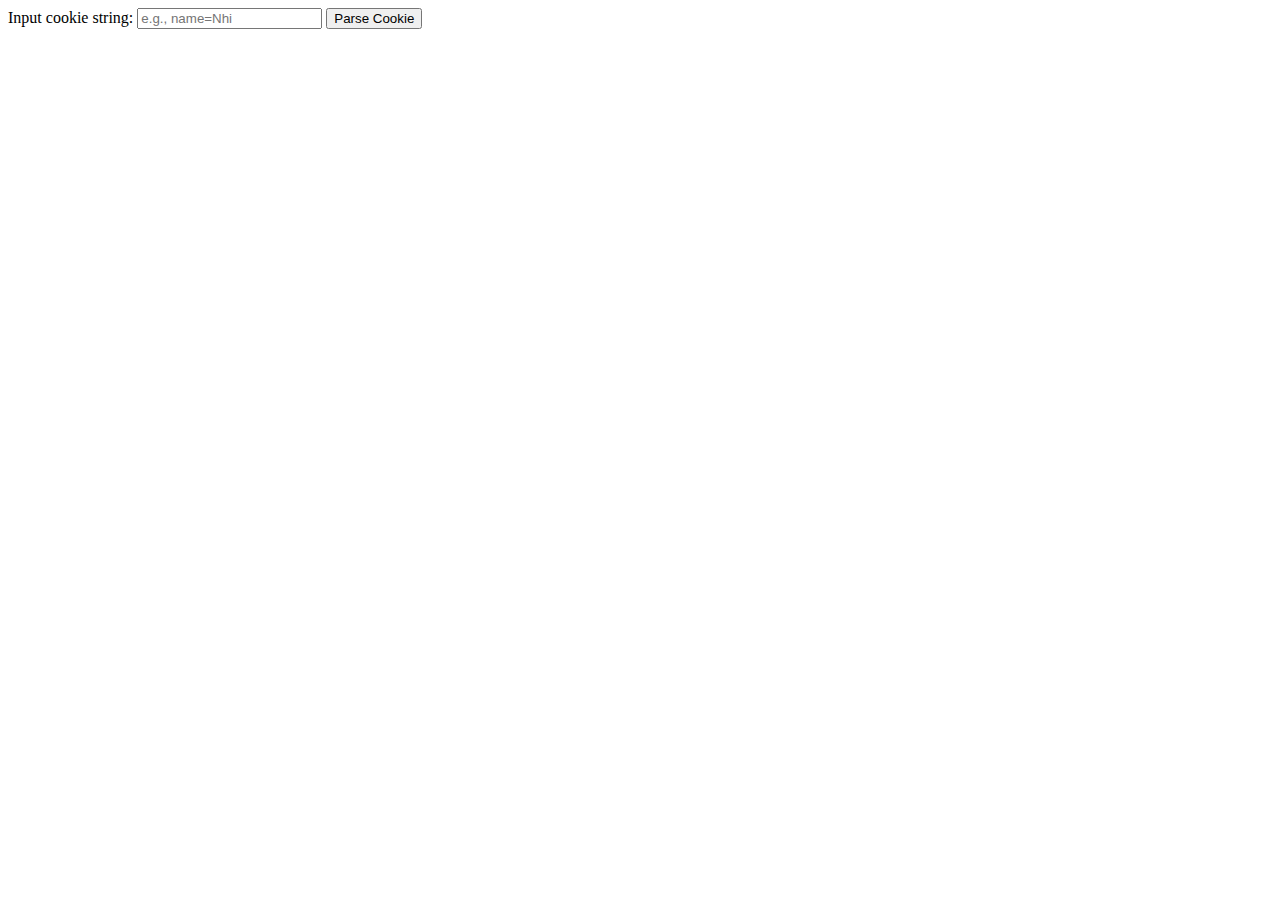
<file: Ex 1.3/index.html>
<!DOCTYPE html>
<html lang="en">
<head>
  <meta charset="UTF-8" />
  <meta name="viewport" content="width=device-width, initial-scale=1.0" />
  <title>Cookie Parser</title>
</head>
<body>
  <form>
    <label for="cookieInput">Input cookie string:</label>
    <input
      type="text"
      id="cookieInput"
      placeholder="e.g., name=Nhi "
    />
    <button type="button" onclick="getAndParseCookie()">
      Parse Cookie
    </button>
  </form>

  <div id="parsedCookieResult"></div>

  <script src="script.js"></script>
</body>
</html>
</file>
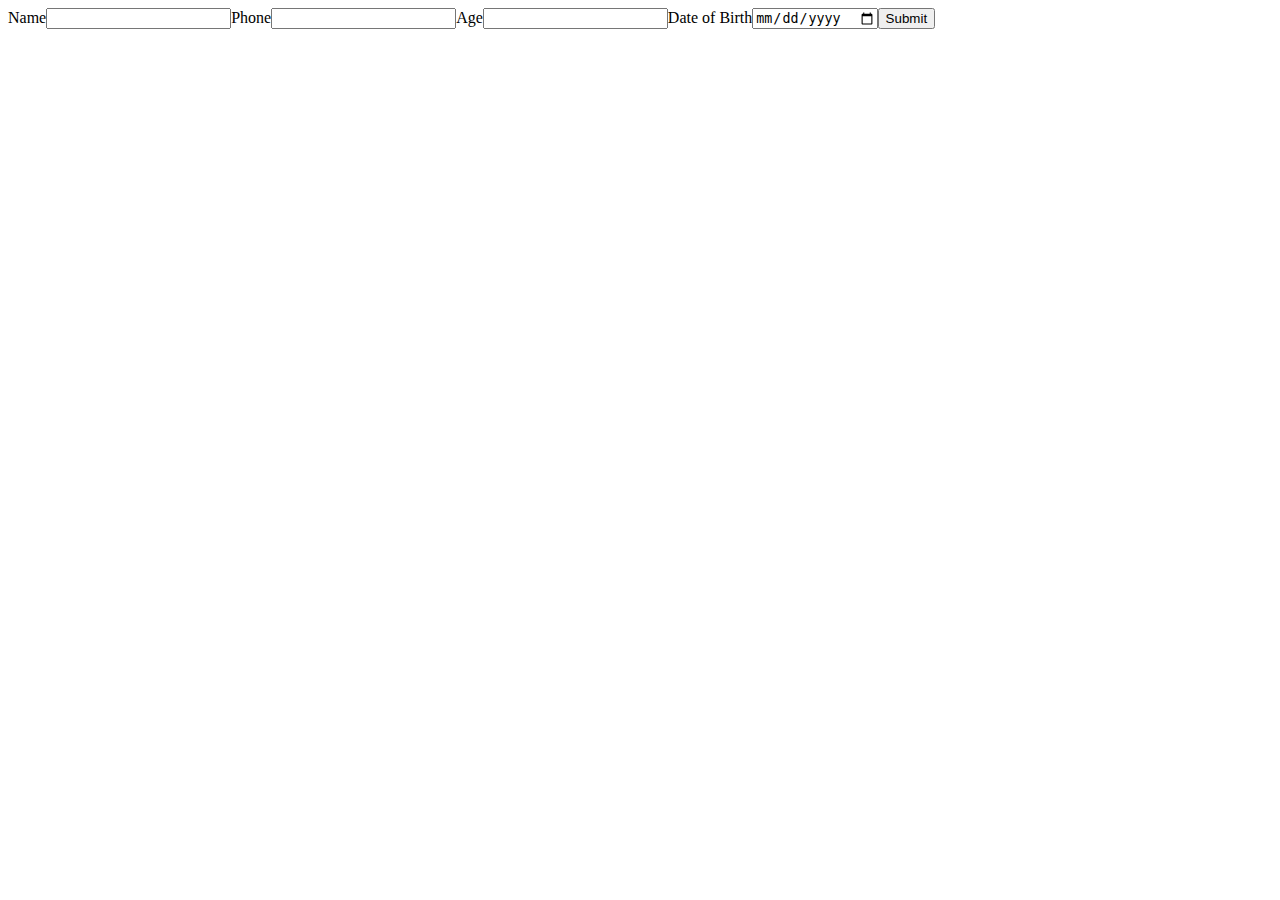
<file: Ex 2.2/index.html>
<!DOCTYPE html>
<html lang="en">

<head>
    <meta charset="UTF-8">
    <meta name="viewport" content="width=device-width, initial-scale=1.0">
    <title>Form Input</title>
</head>

<body>
    <div id="formArea"></div>
</body>
<script>
   function createForm() {
    const form = document.createElement("form");
    form.id = "formCheck";
    
    // Name field
    const nameLabel = document.createElement("label");
    nameLabel.textContent = "Name";
    const inputName = document.createElement("input");
    inputName.type = "text";
    inputName.id = "Name";
    nameLabel.appendChild(inputName);
    form.appendChild(nameLabel);

    // Phone field
    const phoneLabel = document.createElement("label");
    phoneLabel.textContent = "Phone";
    const inputPhone = document.createElement("input");
    inputPhone.type = "tel"; // Assuming it's a phone number
    inputPhone.id = "Phone";
    phoneLabel.appendChild(inputPhone);
    form.appendChild(phoneLabel);

    // Age field
    const ageLabel = document.createElement("label");
    ageLabel.textContent = "Age";
    const inputAge = document.createElement("input");
    inputAge.type = "number";
    inputAge.id = "Age";
    ageLabel.appendChild(inputAge);
    form.appendChild(ageLabel);

    // Date of Birth field
    const dobLabel = document.createElement("label");
    dobLabel.textContent = "Date of Birth";
    const inputDOB = document.createElement("input");
    inputDOB.type = "date";
    inputDOB.id = "DOB";
    dobLabel.appendChild(inputDOB);
    form.appendChild(dobLabel);

    // Submit button
    const submit = document.createElement("input");
    submit.type = "submit";
    submit.value = "Submit";
    submit.id = "submit";
    form.appendChild(submit);

    // Append form to the formArea
    document.getElementById("formArea").appendChild(form);

    // Event listener for form submission
    form.addEventListener("submit", function (event) {
        event.preventDefault(); // Prevent the default form submission behavior

        // Access form values
        const nameValue = inputName.value;
        const phoneValue = inputPhone.value;
        const ageValue = inputAge.value;
        const dobValue = inputDOB.value;

        // You can now do something with the form values, e.g., send them to a server or perform validation.
        alert(`Submit successful!\nName: ${nameValue}\nPhone: ${phoneValue}\nAge: ${ageValue}\nDate of Birth: ${dobValue}`);
    });
}

createForm();

</script>

</html>
</file>
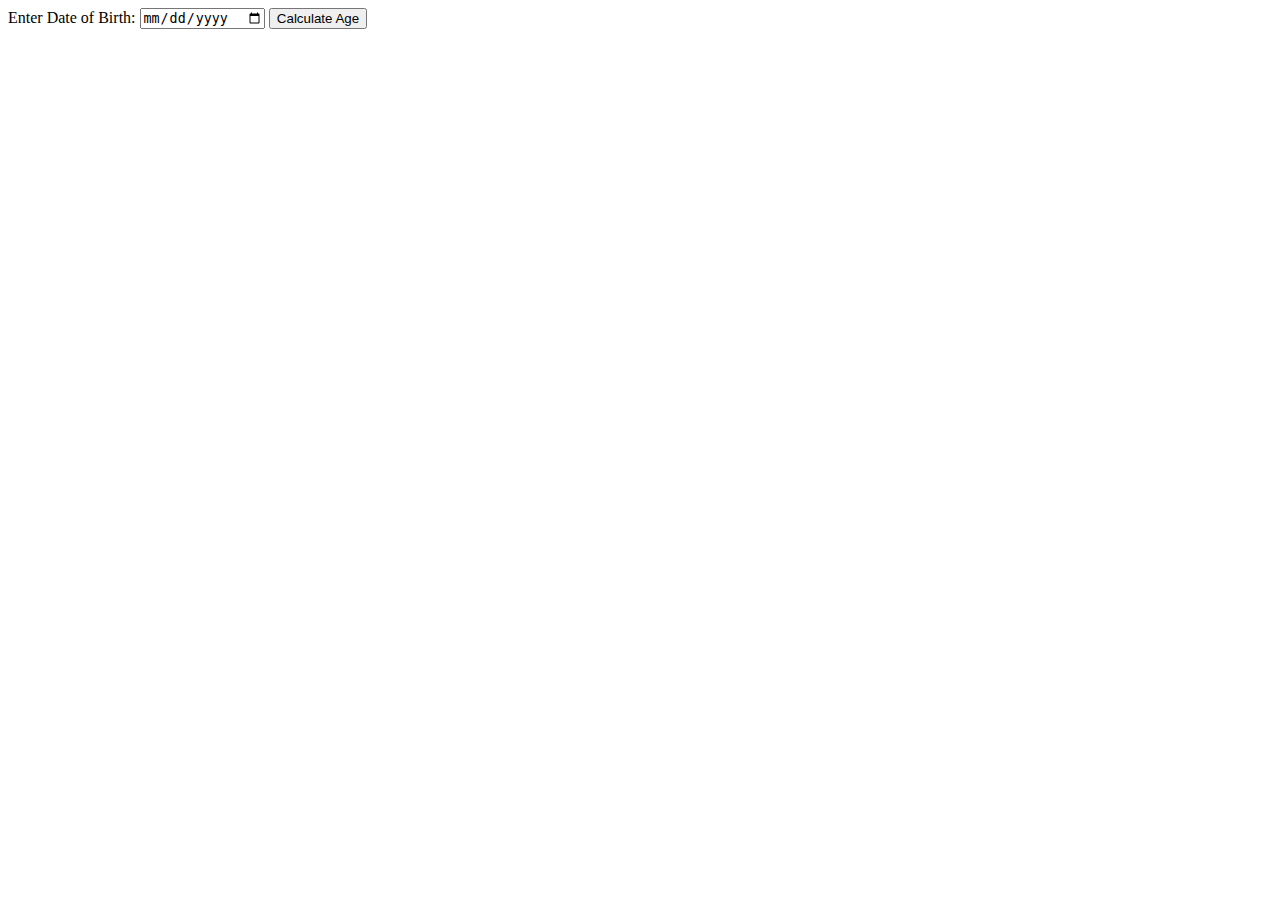
<file: Ex 2.3/index.html>
<!DOCTYPE html>
<html lang="en">
  <head>
    <meta charset="UTF-8" />
    <meta name="viewport" content="width=device-width, initial-scale=1.0" />
    <title>Calculate Age</title>
  </head>
  <body>
    <!-- Form to calculate age -->
    <form id="ageCalculator">
      <label for="dob">Enter Date of Birth:</label>
      <input type="date" id="dob" name="dob" />
      <input type="submit" value="Calculate Age" />
    </form>

    <!-- Result container -->
    <div id="result"></div>

    <script>
      // Function to calculate age based on the provided date of birth
      function calculateAge(event) {
        event.preventDefault(); // Prevent form submission

        const dobInput = document.getElementById("dob");
        const dob = new Date(dobInput.value); // Get the date of birth value from the input field

        // Calculate age
        const today = new Date();
        const diff = today - dob; // Difference in milliseconds
        const ageDate = new Date(diff); // Convert the difference to a date object
        const calculatedAge = Math.abs(ageDate.getUTCFullYear() - 1970); // Extract the year

        // Display the calculated age in the result container
        const resultContainer = document.getElementById("result");
        resultContainer.textContent = `The age is: ${calculatedAge} years old.`;
      }

      // Attach event listener to the form for calculating age
      const ageForm = document.getElementById("ageCalculator");
      ageForm.addEventListener("submit", calculateAge);
    </script>
  </body>
</html>
</file>
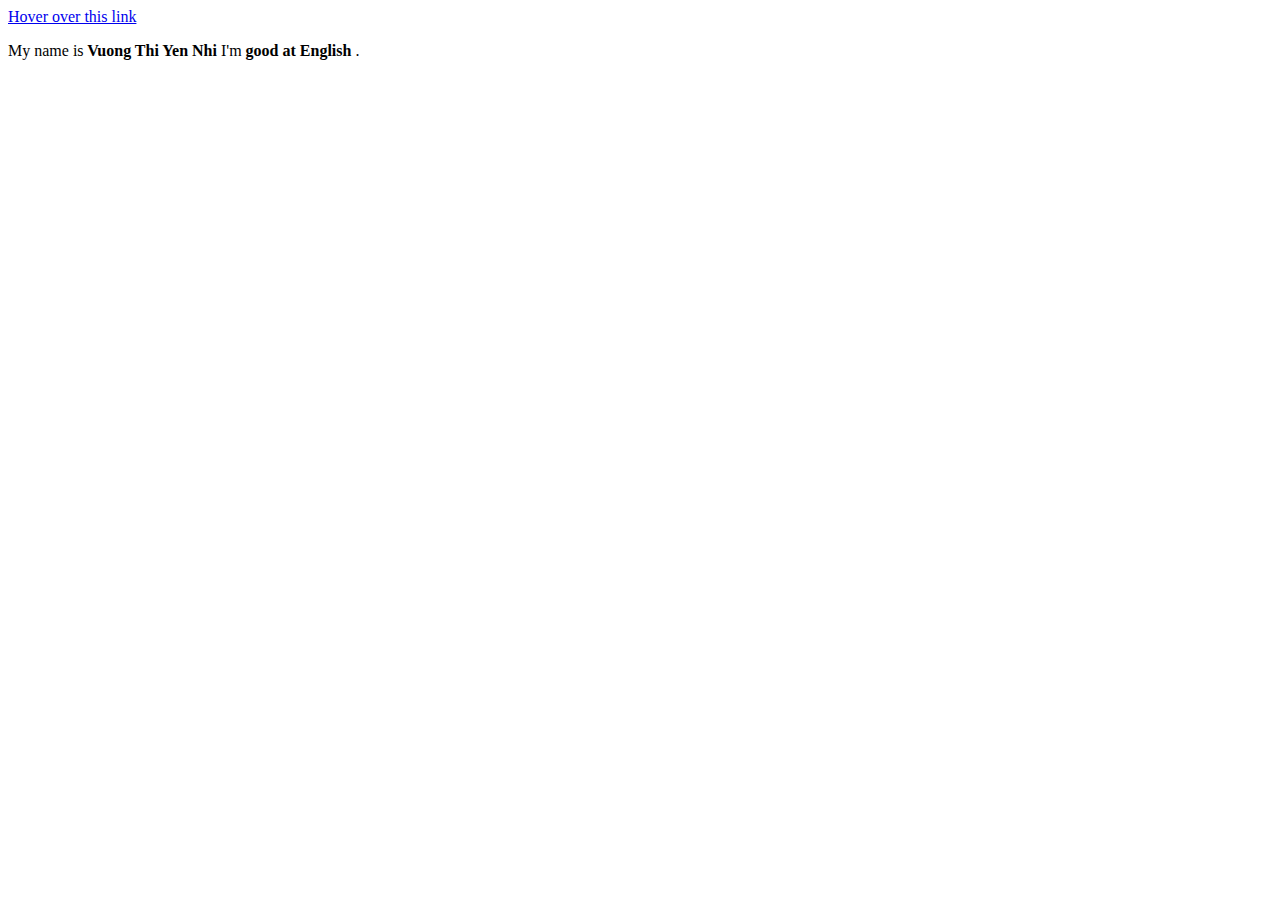
<file: Ex 2.4/index.html>
<!DOCTYPE html>
<html>
  <head>
    <title>Highlight Bold Words on Link Hover</title>
    <style>
      /* Style to highlight bold words */
      .highlight {
        background-color: rgb(226, 95, 43);
      }
    </style>
  </head>
  <body>
    <!-- Link that triggers highlighting -->
    <a href="#" id="highlightLink">Hover over this link</a>

    <!-- Text content with bold words -->
    <p id="textToHighlight">
      My name is<strong> Vuong Thi Yen Nhi</strong> I'm<strong>
        good at English</strong
      >
      .
    </p>

    <script>
      // Function to highlight bold words
      function highlightBoldWords() {
        const textToHighlight = document.getElementById("textToHighlight");
        const boldWords = textToHighlight.getElementsByTagName("strong");

        // Add event listener to the link for hover
        document
          .getElementById("highlightLink")
          .addEventListener("mouseover", function () {
            // Loop through bold words and add highlight class
            for (let i = 0; i < boldWords.length; i++) {
              boldWords[i].classList.add("highlight");
            }
          });

        // Remove highlight when mouse leaves the link
        document
          .getElementById("highlightLink")
          .addEventListener("mouseout", function () {
            // Loop through bold words and remove highlight class
            for (let i = 0; i < boldWords.length; i++) {
              boldWords[i].classList.remove("highlight");
            }
          });
      }

      // Call the function to set up highlighting
      highlightBoldWords();
    </script>
  </body>
</html>
</file>
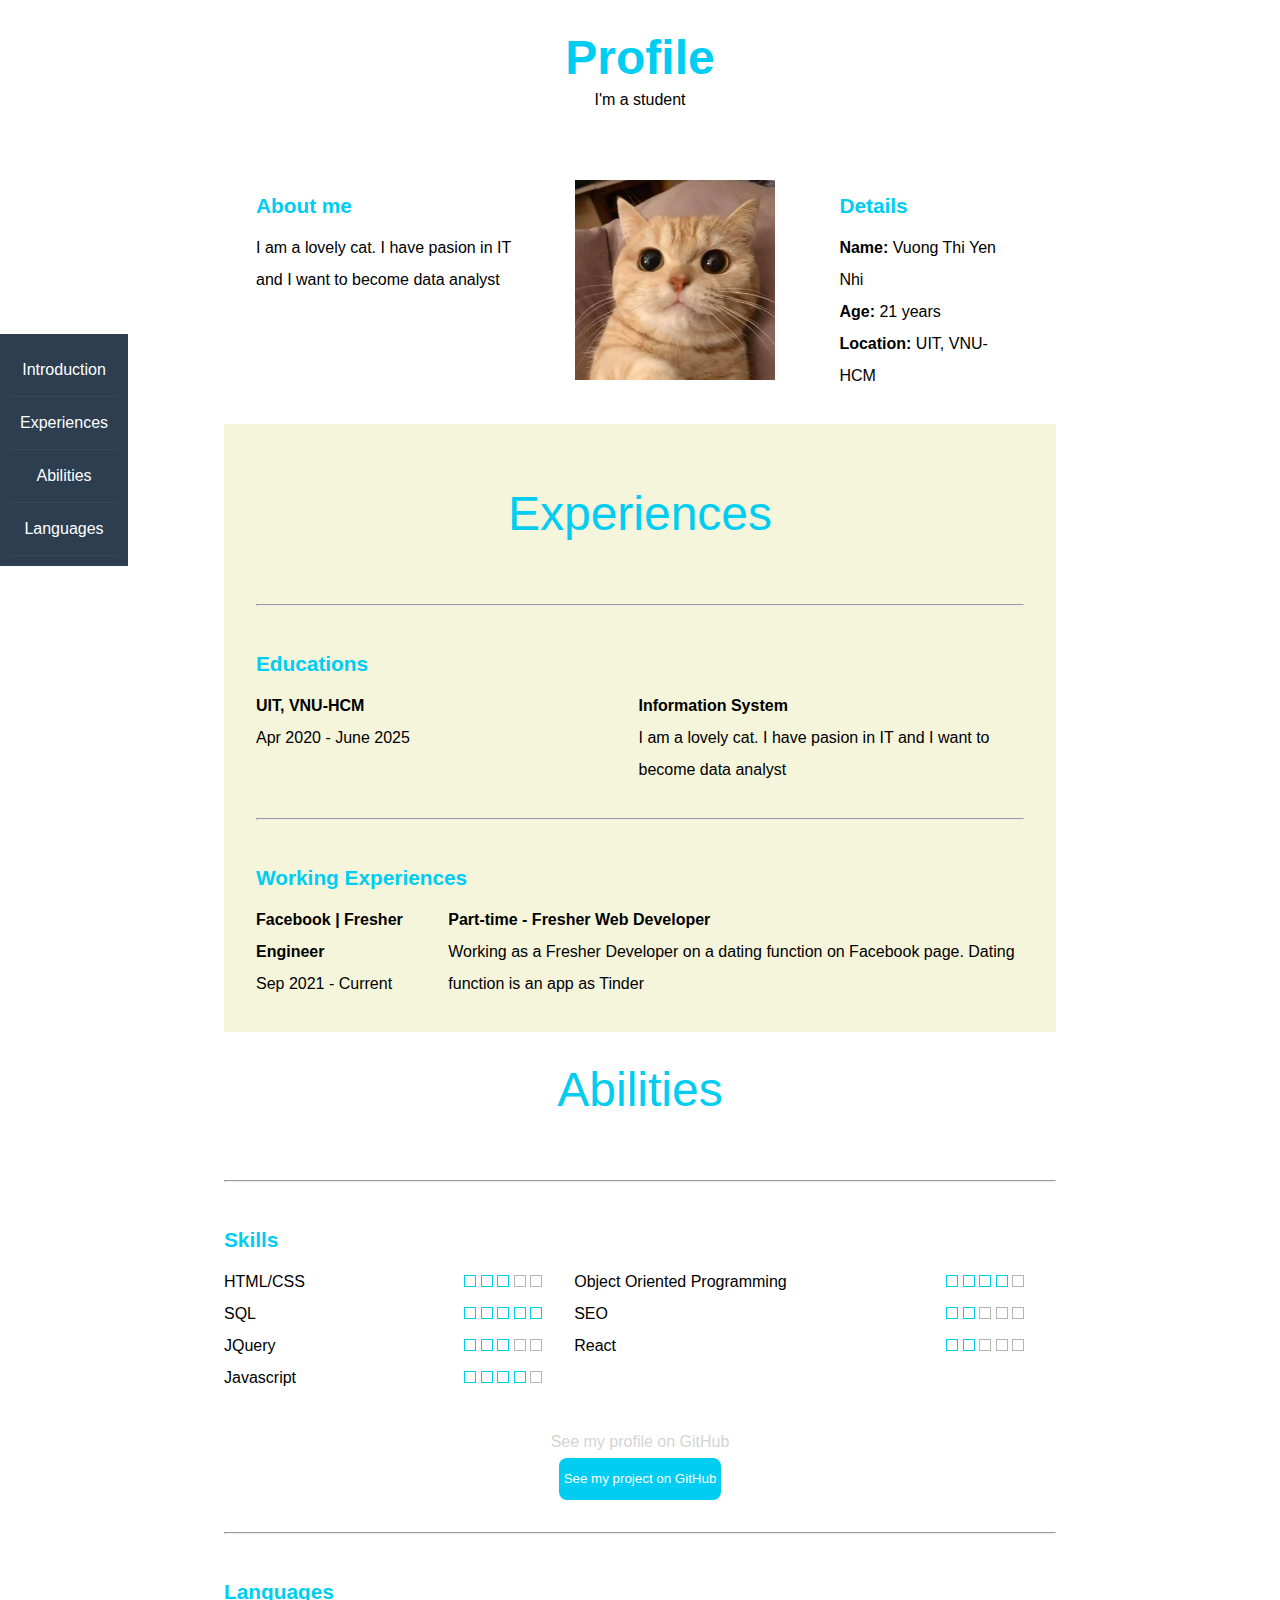
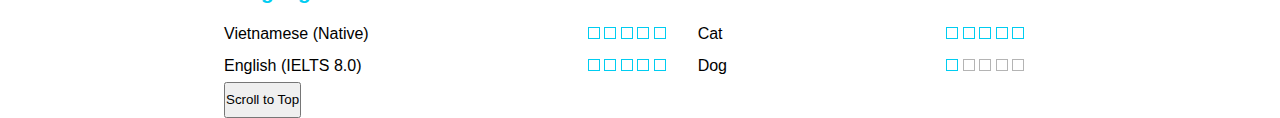
<file: Homework 1-Upgrade CV/index.html>
<!DOCTYPE html>
<html lang="en">
<head>
    <meta charset="UTF-8" />
    <meta name="viewport" content="width=device-width, initial-scale=1.0" />
    <title>My Profile</title>
    <link rel="stylesheet" href="./main.css" />
    <script src="https://code.jquery.com/jquery-3.6.4.min.js"></script>
    <script src="./script.js"></script>
</head>
<body>
    <div class="left-menu">
        <ul>
            <li class="menu-item" data-target="intro">Introduction</li>
            <li class="menu-item" data-target="exp">Experiences</li>
            <li class="menu-item" data-target="abi">Abilities</li>
            <li class="menu-item" data-target="lang">Languages</li>
        </ul>
    </div>

    <header class="header">
        <p class="header__title main__title">Profile</p>
        <p>I'm a student</p>
    </header>

    <main>
        <section class="intro" id="intro">
            <ul>
                <li>
                    <p class="main__title">About me</p>
                    <p>
                        I am a lovely cat. I have pasion in IT and I want to become data analyst
                    </p>
                </li>
                <li>
                    <img width="200" height="200" src="./avatar.jpg" alt="" />
                </li>
                <li>
                    <p class="main__title">Details</p>
                    <p><b>Name:</b> Vuong Thi Yen Nhi</p>
                    <p><b>Age:</b> 21 years</p>
                    <p><b>Location:</b> UIT, VNU-HCM</p>
                </li>
            </ul>
        </section>

        <section class="exp" id="exp">
            <ul>
                <li>
                    <p class="header__title header">Experiences</p>
                </li>
                <br />
                <hr />
                <br />
                <li>
                    <p class="main__title">Educations</p>
                    <div class="exp__education--rows">
                        <div class="exp__education--time">
                            <p><b>UIT, VNU-HCM</b></p>
                            <p>Apr 2020 - June 2025</p>
                        </div>
                        <div class="exp__education">
                            <p><b>Information System</b></p>
                            <p>
                                I am a lovely cat. I have pasion in IT and I want to become data analyst
                            </p>
                        </div>
                    </div>
                </li>
                <br />
                <hr />
                <br />
                <li>
                    <p class="main__title">Working Experiences</p>
                    <div class="exp__education--rows">
                        <div class="exp__work--time">
                            <p><b>Facebook | Fresher Engineer</b></p>
                            <p>Sep 2021 - Current</p>
                        </div>
                        <div class="exp__education">
                            <p><b>Part-time - Fresher Web Developer</b></p>
                            <p>
                                Working as a Fresher Developer on a dating function on
                                Facebook page. Dating function is an app as Tinder
                            </p>
                        </div>
                    </div>
                </li>
            </ul>
        </section>

        <section class="abi" id="abi">
            <ul>
                <li>
                    <p class="header__title header">Abilities</p>
                </li>
                <br />
                <hr />
                <br />
                <li>
                    <p class="main__title">Skills</p>
                    <div class="skills">
                      <div class="skill">
                        <p>HTML/CSS</p>
                        <ul class="rating">
                          <li class="skill--open"></li>
                          <li class="skill--open"></li>
                          <li class="skill--open"></li>
                          <li></li>
                          <li></li>
                        </ul>
                      </div>
                      <div class="skill">
                        <p>Object Oriented Programming</p>
                        <ul class="rating">
                          <li class="skill--open"></li>
                          <li class="skill--open"></li>
                          <li class="skill--open"></li>
                          <li class="skill--open"></li>
                          <li></li>
                        </ul>
                      </div>
                      <div class="skill">
                        <p>SQL</p>
                        <ul class="rating">
                          <li class="skill--open"></li>
                          <li class="skill--open"></li>
                          <li class="skill--open"></li>
                          <li class="skill--open"></li>
                          <li class="skill--open"></li>
                        </ul>
                      </div>
                      <div class="skill">
                        <p>SEO</p>
                        <ul class="rating">
                          <li class="skill--open"></li>
                          <li class="skill--open"></li>
                          <li></li>
                          <li></li>
                          <li></li>
                        </ul>
                      </div>
                      <div class="skill">
                        <p>JQuery</p>
                        <ul class="rating">
                          <li class="skill--open"></li>
                          <li class="skill--open"></li>
                          <li class="skill--open"></li>
                          <li></li>
                          <li></li>
                        </ul>
                      </div>
                      <div class="skill">
                        <p>React</p>
                        <ul class="rating">
                          <li class="skill--open"></li>
                          <li class="skill--open"></li>
                          <li></li>
                          <li></li>
                          <li></li>
                        </ul>
                      </div>
                      <div class="skill">
                        <p>Javascript</p>
                        <ul class="rating">
                          <li class="skill--open"></li>
                          <li class="skill--open"></li>
                          <li class="skill--open"></li>
                          <li class="skill--open"></li>
                          <li></li>
                        </ul>
                      </div>
                    </div>
                </li>
                <div class="abi__checkinfo">
                    <p>See my profile on GitHub</p>
                    <a href="https://github.com/kudat-uit" target="_blank">
                        <button class="btn__checkinfo">See my project on GitHub</button>
                    </a>
                </div>
                <br />
                <hr />
                <br />
            </ul>
        </section>

        <section class="lang" id="lang">
            <ul>
                <li>
                    <p class="main__title">Languages</p>
                    <div class="skills">
                      <div class="skill">
                        <p>Vietnamese (Native)</p>
                        <ul class="rating">
                          <li class="skill--open"></li>
                          <li class="skill--open"></li>
                          <li class="skill--open"></li>
                          <li class="skill--open"></li>
                          <li class="skill--open"></li>
                        </ul>
                      </div>
                      <div class="skill">
                        <p>Cat</p>
                        <ul class="rating">
                          <li class="skill--open"></li>
                          <li class="skill--open"></li>
                          <li class="skill--open"></li>
                          <li class="skill--open"></li>
                          <li class="skill--open"></li>
                        </ul>
                      </div>
                      <div class="skill">
                        <p>English (IELTS 8.0)</p>
                        <ul class="rating">
                          <li class="skill--open"></li>
                          <li class="skill--open"></li>
                          <li class="skill--open"></li>
                          <li class="skill--open"></li>
                          <li class="skill--open"></li>
                        </ul>
                      </div>
                      <div class="skill">
                        <p>Dog</p>
                        <ul class="rating">
                          <li class="skill--open"></li>
                          <li></li>
                          <li></li>
                          <li></li>
                          <li></li>
                        </ul>
                      </div>
                    </div>
                </li>
            </ul>
        </section>

        <button class="scroll-to-top">Scroll to Top</button>
    </main>
    
</body>
</html>
</file>
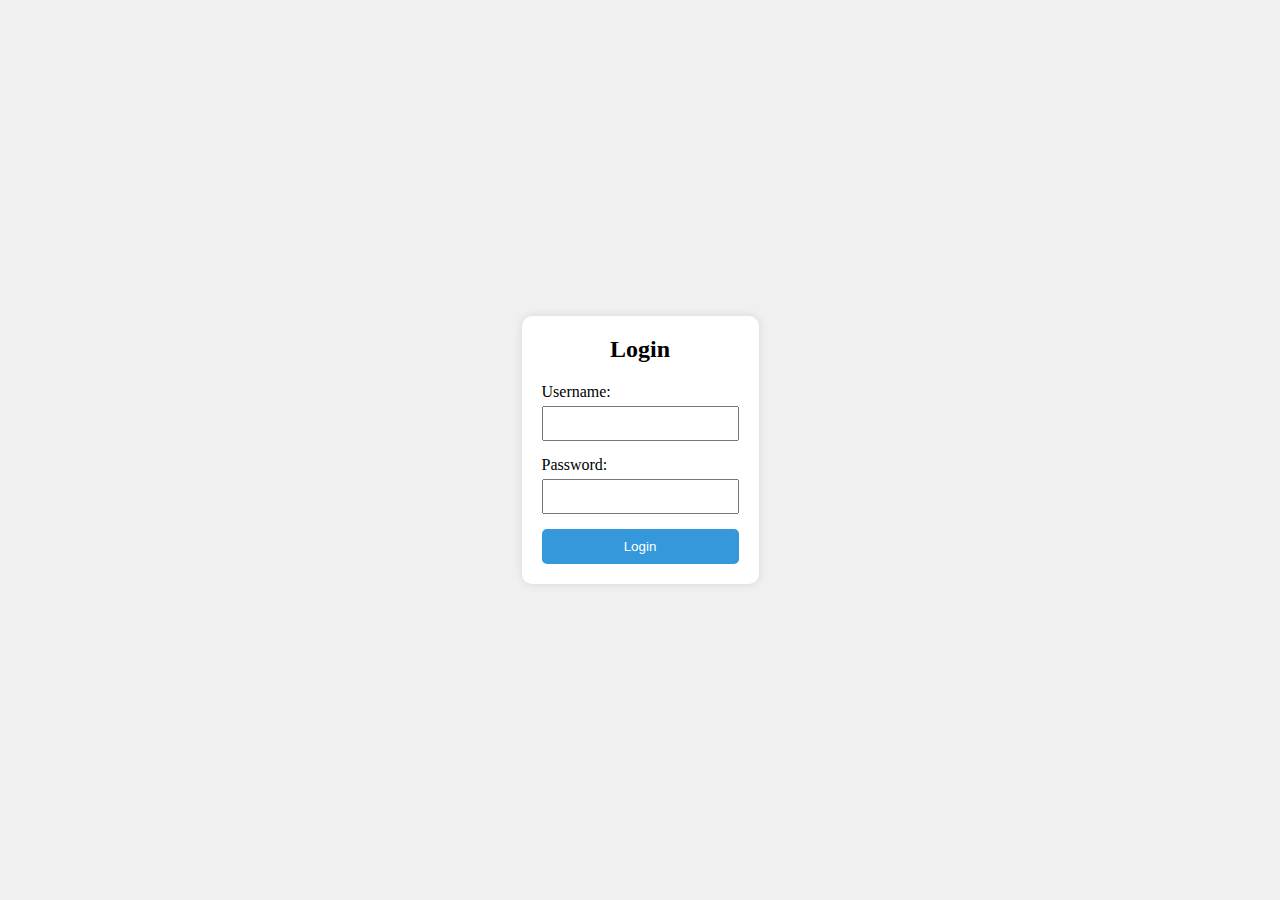
<file: Homework 2.3.1/index.html>
<!DOCTYPE html>
<html lang="en">

<head>
    <meta charset="UTF-8">
    <meta name="viewport" content="width=device-width, initial-scale=1.0">
    <link rel="stylesheet" href="./style.css">
    <title>Login Form</title>
</head>

<body>
    <div class="login-container">
        <h2>Login</h2>
        <form id="loginForm">
            <label for="username">Username:</label>
            <input type="text" id="username" name="username" required>

            <label for="password">Password:</label>
            <input type="password" id="password" name="password" required>

            <button type="button" onclick="checkLogin()">Login</button>
        </form>
    </div>

    <script src="script.js"></script>
</body>

</html>
</file>
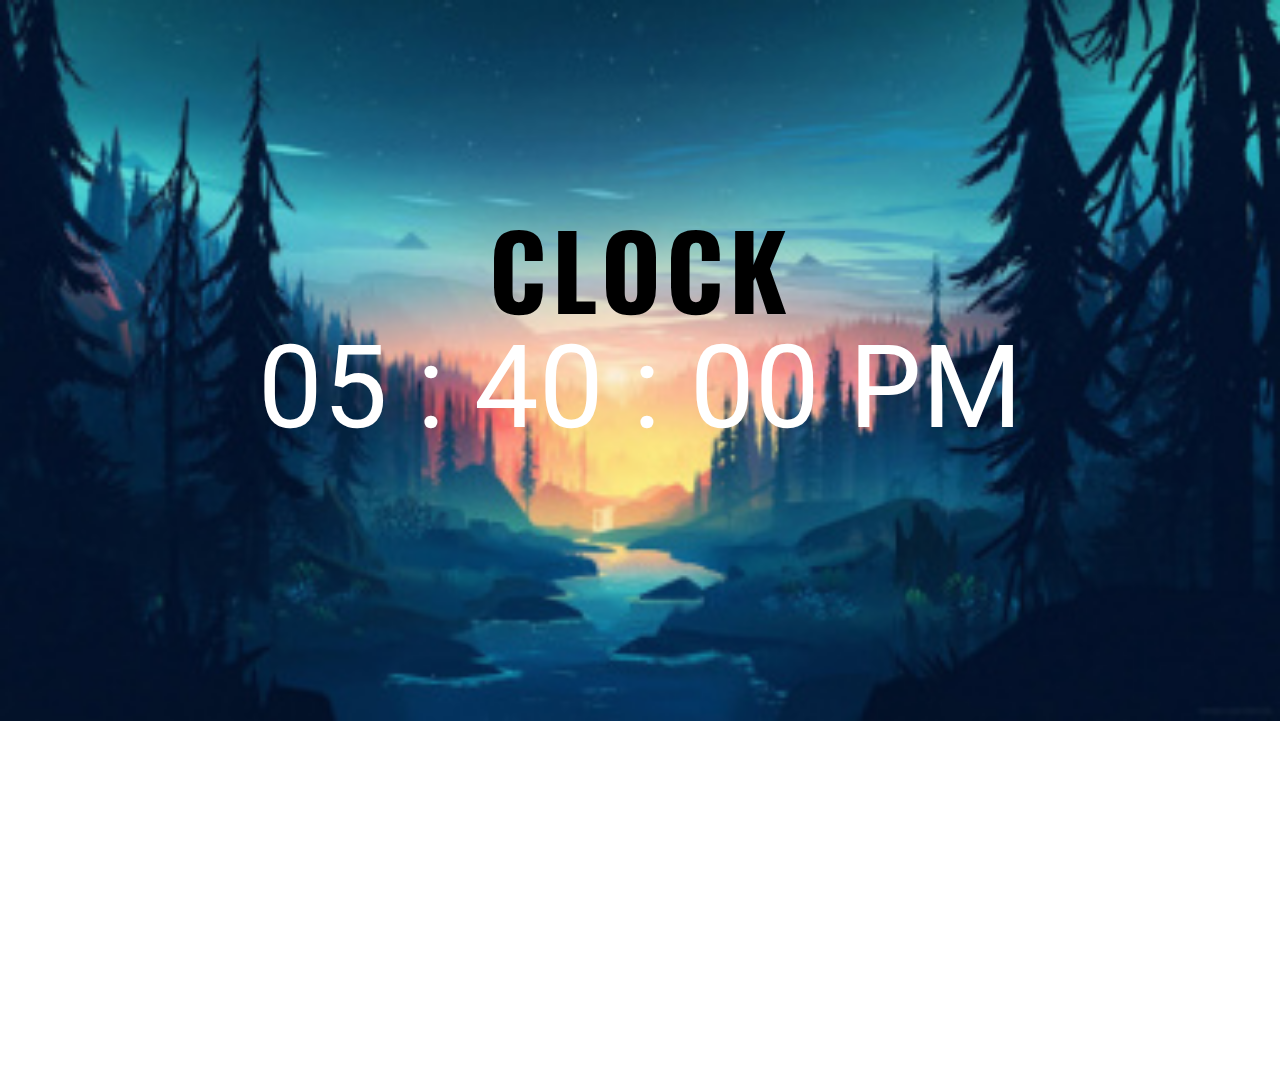
<file: Homework 2.3.2/index.html>
<html>
      <head>
          <title>Realtime Clock</title>
          <script src="./script.js"></script>
          <link rel="stylesheet" href="./style.css">
          <link href="https://fonts.googleapis.com/css?family=Oswald|Roboto:100" rel="stylesheet">
      </head>
      <body onload="realtimeClock()">
          <div class="main-container">
              <h1>CLOCK</h1>
              <div id="clock"></div>
              <img class="img-background" src="images/theme.jpg">
          </div>
      </body>
  </html>
</file>
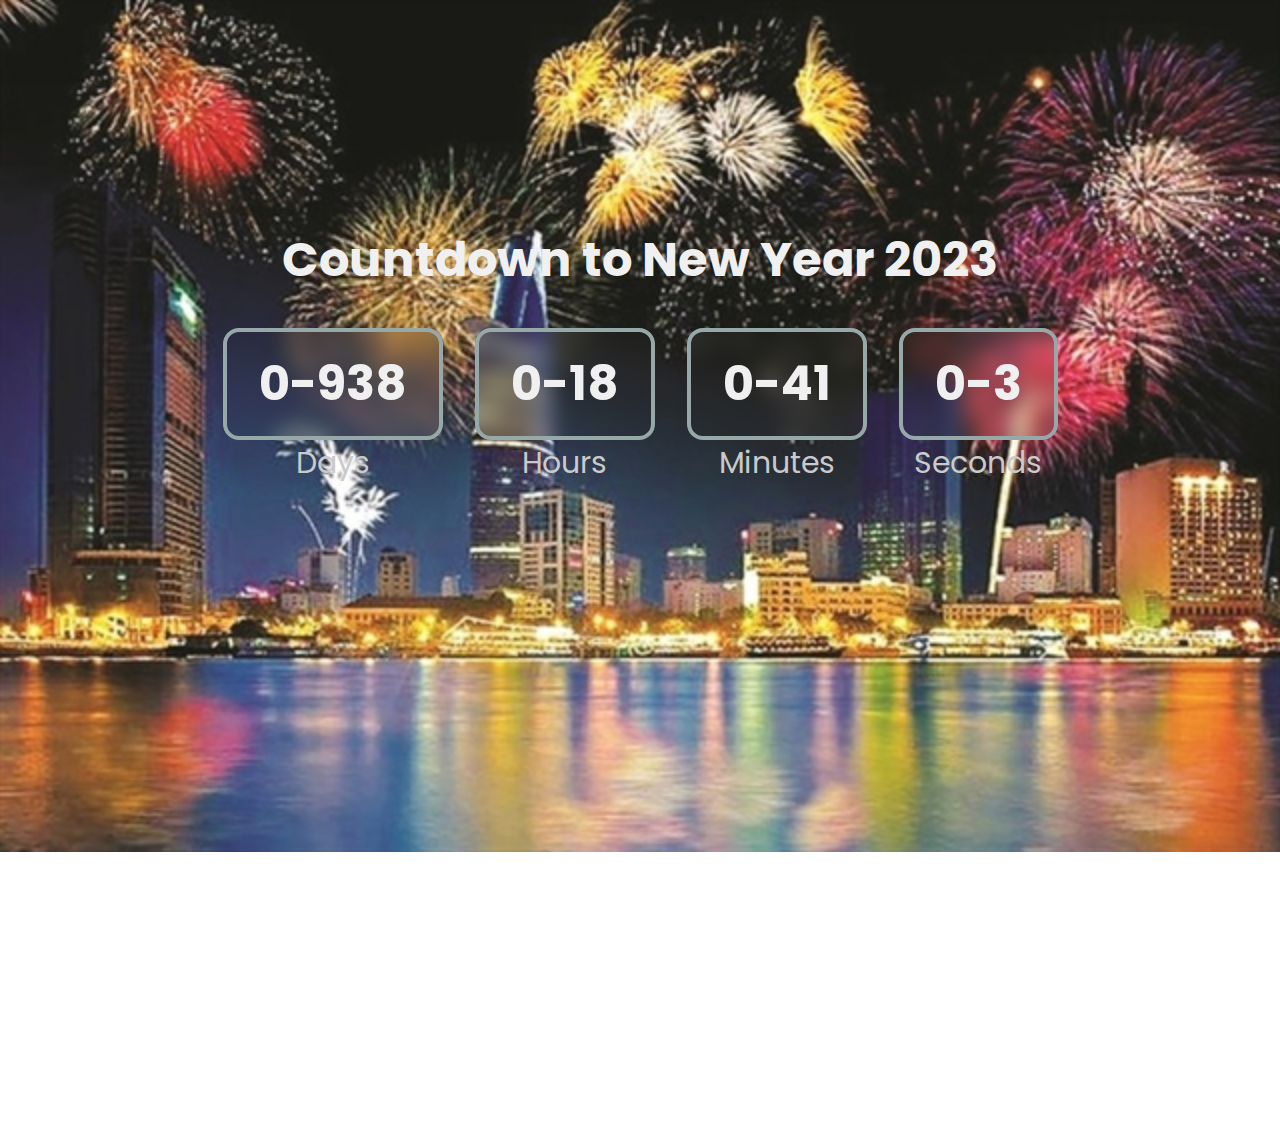
<file: Homework 2.3.3/index.html>
<!DOCTYPE html>
<html lang="en">
<head>
    <meta charset="UTF-8">
    <meta http-equiv="X-UA-Compatible" content="IE=edge">
    <meta name="viewport" content="width=device-width, initial-scale=1.0">
    <link rel="stylesheet" href="./style.css">
    <title>Countdown to new year 2023</title>
</head>
<body>
    <div class="container">
        <h1 class="countdown">Countdown to New Year 2023</h1>
    </div>
    <div class="timer">
        <div class="countdown-container">
            <div class="time day">100</div>
            <span class="text">Days</span>
        </div>
        <div class="countdown-container">
            <div class="time hour">100</div>
            <span class="text">Hours</span>
        </div>
        <div class="countdown-container">
            <div class="time minute">100</div>
            <span class="text">Minutes</span>
        </div>
        <div class="countdown-container">
            <div class="time seconds">100</div>
            <span class="text">Seconds</span>
        </div>
    </div>
    <script src="script.js"></script>
</body>
</html>
</file>
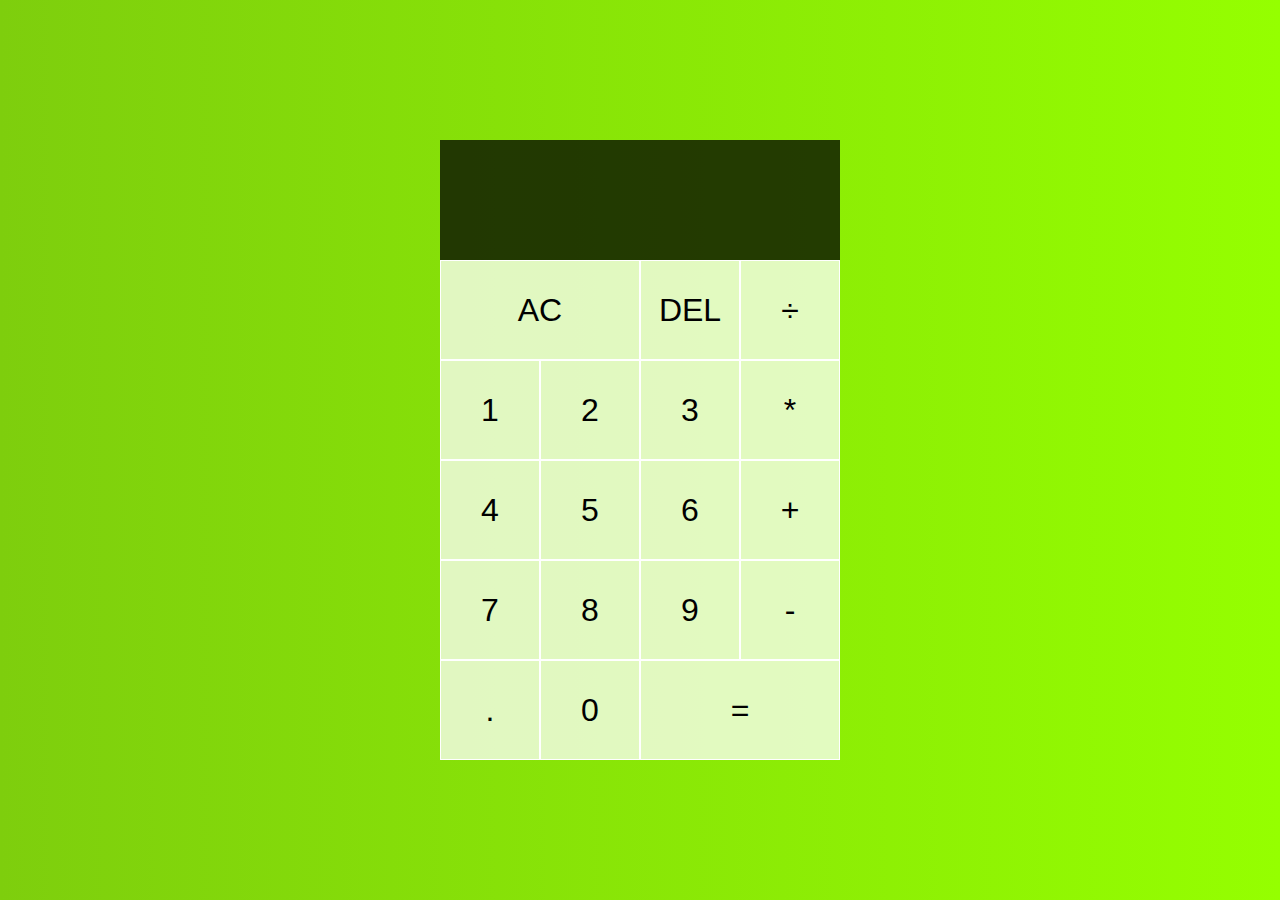
<file: Homework 2.3.4/index.html>
<!DOCTYPE html>
<html lang="en">
<head>
  <meta charset="UTF-8">
  <meta name="viewport" content="width=device-width, initial-scale=1.0">
  <meta http-equiv="X-UA-Compatible" content="ie=edge">
  <title>Calculator</title>
  <link href="./style.css" rel="stylesheet">
  <script src="./script.js" defer></script>
</head>
<body>
  <div class="calculator-grid">
    <div class="output">
      <div data-previous-operand class="previous-operand"></div>
      <div data-current-operand class="current-operand"></div>
    </div>
    <button data-all-clear class="span-two">AC</button>
    <button data-delete>DEL</button>
    <button data-operation>÷</button>
    <button data-number>1</button>
    <button data-number>2</button>
    <button data-number>3</button>
    <button data-operation>*</button>
    <button data-number>4</button>
    <button data-number>5</button>
    <button data-number>6</button>
    <button data-operation>+</button>
    <button data-number>7</button>
    <button data-number>8</button>
    <button data-number>9</button>
    <button data-operation>-</button>
    <button data-number>.</button>
    <button data-number>0</button>
    <button data-equals class="span-two">=</button>
  </div>
</body>
</html>
</file>
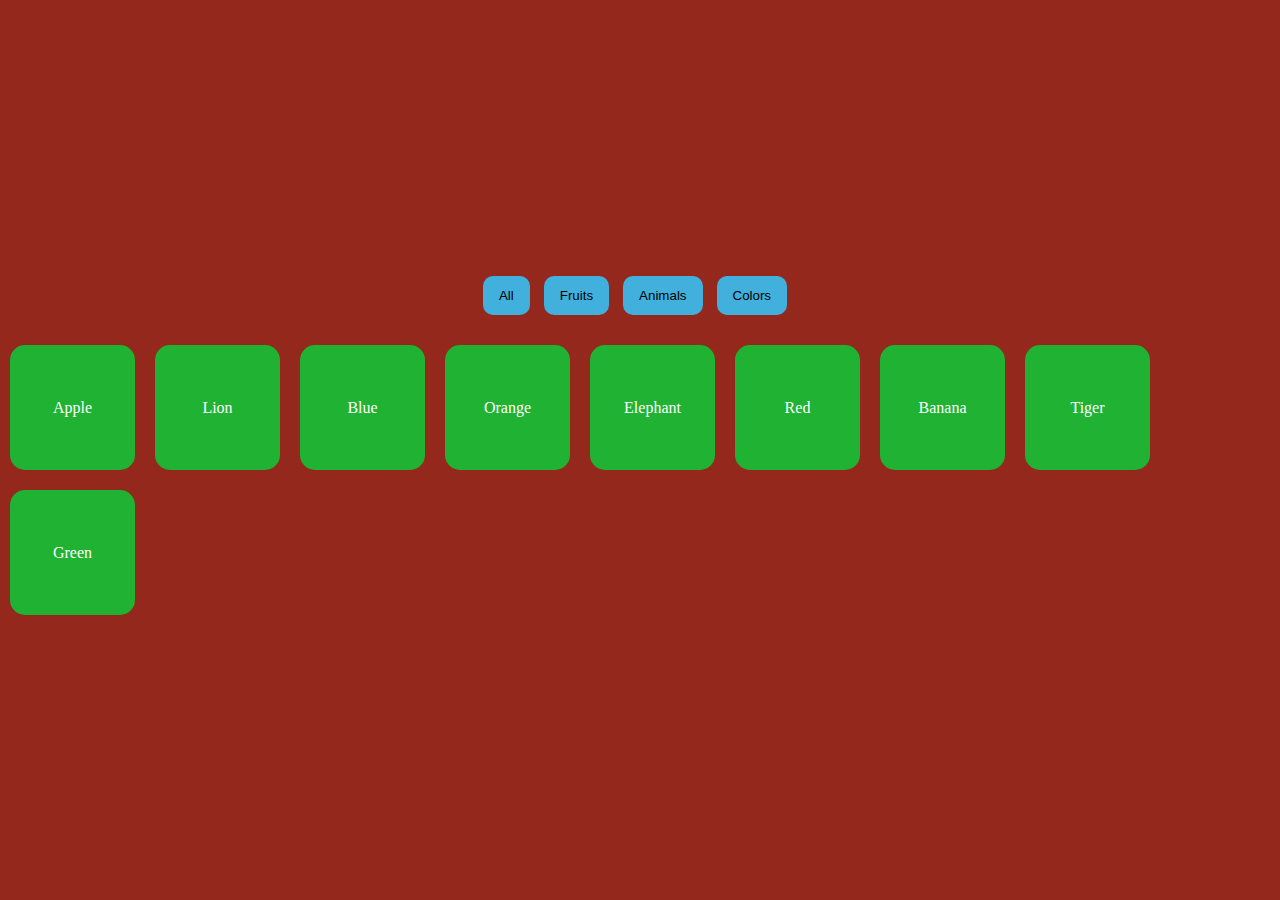
<file: Homework 2.2/Problem 1/index.html>
<!DOCTYPE html>
<html lang="en">

<head>
    <meta charset="UTF-8">
    <meta name="viewport" content="width=device-width, initial-scale=1.0">
    <link rel="stylesheet" href="../Problem 1/style.css">
    <title>Multi-Level Filter</title>
</head>

<body>
    <div id="buttons" class="button-container">
        <button class="btn" onclick="filterObjects('all')">All</button>
        <button class="btn" onclick="filterObjects('Fruits')">Fruits</button>
        <button class="btn" onclick="filterObjects('Animals')">Animals</button>
        <button class="btn" onclick="filterObjects('Colors')">Colors</button>
    </div>

    <div class="objects-container">
        <div class="box Fruits">Apple</div>
        <div class="box Animals">Lion</div>
        <div class="box Colors">Blue</div>
        <div class="box Fruits">Orange</div>
        <div class="box Animals">Elephant</div>
        <div class="box Colors">Red</div>
        <div class="box Fruits">Banana</div>
        <div class="box Animals">Tiger</div>
        <div class="box Colors">Green</div>
    </div>

    <script src="make-multi-filter.js"></script>
</body>

</html>
</file>
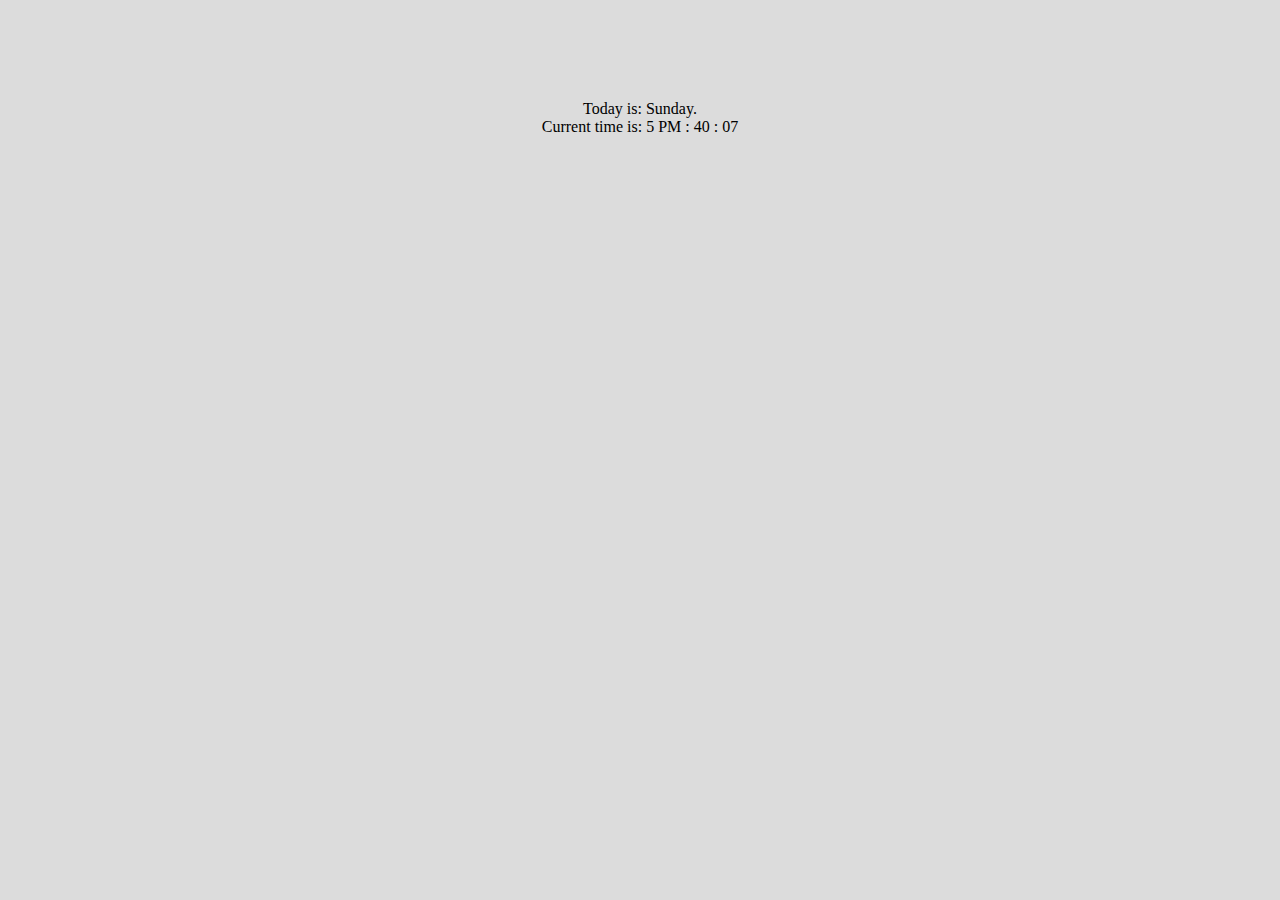
<file: Ex 1.1/DateAndTime.html>
<!DOCTYPE html>
<html lang="en">
  <head>
    <meta charset="UTF-8" />
    <meta name="viewport" content="width=device-width, initial-scale=1.0" />
    <title>Date and Time</title>
    <style>
      body {
        font-family: "Times New Roman", serif;
        text-align: center;
        margin: 50px;
        padding: 50px;
        background-color: #dcdcdc;
      }

    </style>
  </head>
  <body>
    <div id="clock"></div>

    <script src="script.js"></script>
  </body>
</html>
</file>
<file: Homework 2.3.1/style.css>
* {
    margin: 0;
    padding: 0;
    box-sizing: border-box;
}

body {
    height: 100vh;
    background-color: #f0f0f0;
    display: flex;
    justify-content: center;
    align-items: center;
}

.login-container {
    background-color: #fff;
    padding: 20px;
    border-radius: 10px;
    box-shadow: 0 0 10px rgba(0, 0, 0, 0.1);
}

h2 {
    text-align: center;
    margin-bottom: 20px;
}

form {
    display: flex;
    flex-direction: column;
}

label {
    margin-bottom: 5px;
}

input {
    padding: 8px;
    margin-bottom: 15px;
}

button {
    padding: 10px;
    background-color: #3498db;
    color: #fff;
    border: none;
    border-radius: 5px;
    cursor: pointer;
}

button:hover {
    background-color: #2980b9;
}
</file>
<file: Homework 2.3.2/style.css>
html, body{
    margin: 0;
    width: 100%;
}

.main-container{
    width: 100%;
    height: 1080px;
    position: relative;
}

.img-background{
    width: 100%;
    height: auto;
}

h1{
    width: 100%;
    margin-top: 15%;
    position: absolute;
    font-size: 8vw;
    font-weight: bold;
    text-align: center;
    color: rgb(0, 0, 0);
    font-family: 'Oswald', sans-serif;
    letter-spacing: 5px;
}

#clock{
    width: 100%;
    position: absolute;
    font-size: 9vw;
    color: white;
    text-align: center;
    font-family: 'Roboto', sans-serif;
    margin-top: 25%;
}
</file>
<file: Homework 2.3.3/style.css>
@import url('https://fonts.googleapis.com/css2?family=Poppins&display=swap');

* {
  box-sizing: border-box;
}

body {
    background: url(./images/bg.jpg);
    background-repeat: no-repeat;
    background-size: 100%;
    justify-content: center;
    min-height: 100vh;
    font-family: 'Poppins';
    color:rgb(240, 240, 240);
    font-size: 10px;
    overflow: hidden;
}

.container{
    z-index: 99999999;
}

.countdown {
  text-align: center;
  margin-top: 14rem;
  font-size: 3rem;
}

.countdown-container span{
    font-size: 30px;
    color: #cacaca;
}

.timer {
  display: flex;
  flex-wrap: wrap;
  justify-content: center;
  text-align: center;
}

.time {
  font-weight: bold;
  padding: 1rem 2rem;
  font-size: 3rem;
  border: 4px solid #96a8a7;
  border-radius: 1rem;
  margin: 0 1rem;
  backdrop-filter: blur(10px);
}
</file>
<file: Homework 2.3.4/style.css>
*, *::before, *::after {
    box-sizing: border-box;
    font-family: Gotham Rounded, sans-serif;
    font-weight: normal;
  }
  
  body {
    padding: 0;
    margin: 0;
    background: linear-gradient(to right, #7ece0d, #95ff00);
  }
  
  .calculator-grid {
    display: grid;
    justify-content: center;
    align-content: center;
    min-height: 100vh;
    grid-template-columns: repeat(4, 100px);
    grid-template-rows: minmax(120px, auto) repeat(5, 100px);
  }
  
  .calculator-grid > button {
    cursor: pointer;
    font-size: 2rem;
    border: 1px solid white;
    outline: none;
    background-color: rgba(255, 255, 255, .75);
  }
  
  .calculator-grid > button:hover {
    background-color: rgba(255, 255, 255, .9);
  }
  
  .span-two {
    grid-column: span 2;
  }
  
  .output {
    grid-column: 1 / -1;
    background-color: rgba(0, 0, 0, .75);
    display: flex;
    align-items: flex-end;
    justify-content: space-around;
    flex-direction: column;
    padding: 10px;
    word-wrap: break-word;
    word-break: break-all;
  }
  
  .output .previous-operand {
    color: rgba(255, 255, 255, .75);
    font-size: 1.5rem;
  }
  
  .output .current-operand {
    color: white;
    font-size: 2.5rem;
  }
</file>
<file: Homework 2.2/Problem 1/style.css>
* {
    margin: 0;
    padding: 0;
    box-sizing: border-box;
}

body {
    height: 100vh;
    background-color: #94281c;
    display: flex;
    flex-direction: column;
    justify-content: center;
    align-items: center;
}

.button-container {
    margin-bottom: 20px;
}

.btn {
    border: none;
    outline: none;
    margin-right: 10px;
    padding: 12px 16px;
    background-color: #41b0dc;
    cursor: pointer;
    border-radius: 10px;
}

.btn:hover {
    background-color: #30ac5f;
}

.objects-container {
    display: flex;
    flex-wrap: wrap;
}

.box {
    float: left;
    background-color: #20b233;
    color: #fff;
    width: 125px;
    height: 125px;
    line-height: 125px;
    text-align: center;
    margin: 10px;
    display: none;
    border-radius: 15px;
}

.show {
    display: block;
}
</file>
<file: Homework 1-Upgrade CV/main.css>
/* Reset styles */
* {
    margin: 0;
    padding: 0;
    box-sizing: border-box;
    font-family: "Open Sans", sans-serif;
    line-height: 2rem;
  }
  
  /* Header styles */
  .header {
    text-align: center;
    margin: 2rem;
  }
  
  .header__title {
    padding: 10px;
    font-size: 3rem;
    color: #3498db; /* Dodger Blue */
  }
  
  /* Main styles */
  main {
    width: 65vw;
    margin: 0 auto;
  }
  
  .main__title {
    font-weight: bold;
    padding: 10px 0;
    color: #3498db; /* Dodger Blue */
    font-size: 1.3rem;
  }
  
  /* Intro styles */
  .intro ul {
    display: flex;
  }
  
  /* Thêm kiểu dáng cho left menu */
  .left-menu {
      position: fixed;
      left: 0;
      top: 50%;
      transform: translateY(-50%);
      background-color: #2c3e50; /* Midnight Blue */
      color: white;
      padding: 10px;
      text-align: center;
  }
  
  .left-menu ul {
      list-style: none;
      padding: 0;
  }
  
  .menu-item {
      cursor: pointer;
      padding: 10px;
      border-bottom: 1px solid #34495e; /* Wet Asphalt */
  }
  
  .menu-item:hover {
      background-color: #34495e; /* Wet Asphalt */
  }
  /* Các phần kiểu dáng khác ở đây */
  * {
    margin: 0;
    padding: 0;
    box-sizing: border-box;
    font-family: "Open Sans", sans-serif;
    line-height: 2rem;
  }
  
  .header {
    text-align: center;
    margin: 2rem;
  }
  
  .header__title {
    padding: 10px;
    font-size: 3rem;
    color: rgb(0, 205, 241);
  }
  
  main {
    width: 65vw;
    margin: 0 auto;
  }
  
  main .main__title {
    font-weight: bold;
    padding: 10px 0;
    color: rgb(0, 205, 241);
    font-size: 1.3rem;
  }
  
  .intro ul {
    display: flex;
  }
  
  .intro li {
    list-style: none;
    margin: 2rem;
  }
  
  .intro li:first-child {
    width: 16rem;
  }
  
  /* experience */
  .exp {
    background-color: beige;
    padding: 2rem;
  }
  
  .exp__education--rows {
    display: flex;
  }
  
  .exp__education--time {
    width: 39vw;
  }
  
  .exp ul {
    list-style: none;
  }
  
  .exp__work--time {
    width: 20vw;
  }
  
  /* Abilities */
  
  .abi ul {
    list-style: none;
  }
  
  .skill ul {
    list-style: none;
  }
  
  .skill li {
    padding: 5px;
    width: 3px;
    display: inline-block;
    border: 1px solid rgb(180, 180, 180);
  }
  
  .skill--open {
    border: 1px solid rgb(0, 205, 241) !important;
  }
  
  .skills {
    display: grid;
    grid-template-columns: auto auto;
  }
  
  .skill {
    position: relative;
    display: grid;
    grid-template-columns: auto auto;
  }
  
  .rating {
    position: absolute;
    right: 2rem;
  }
  
  .abi__checkinfo {
    text-align: center;
    margin-top: 2rem;
  }
  
  .btn__checkinfo {
    padding: 5px;
    color: white;
    background-color: rgb(0, 205, 241);
    border: none;
    border-radius: 0.5rem;
    cursor: pointer;
  }
  
  .abi__checkinfo p {
    color: rgb(212, 212, 212);
  }
  
  .abi__checkinfo a {
    cursor: pointer;
  }
  
  /* languages */
  
  .lang ul {
    list-style: none;
  }
  
  /* .lang .skills{
    position: relative;
    display: grid;
    grid-template-columns: auto auto;
    background-color: antiquewhite;
  } */
</file>
